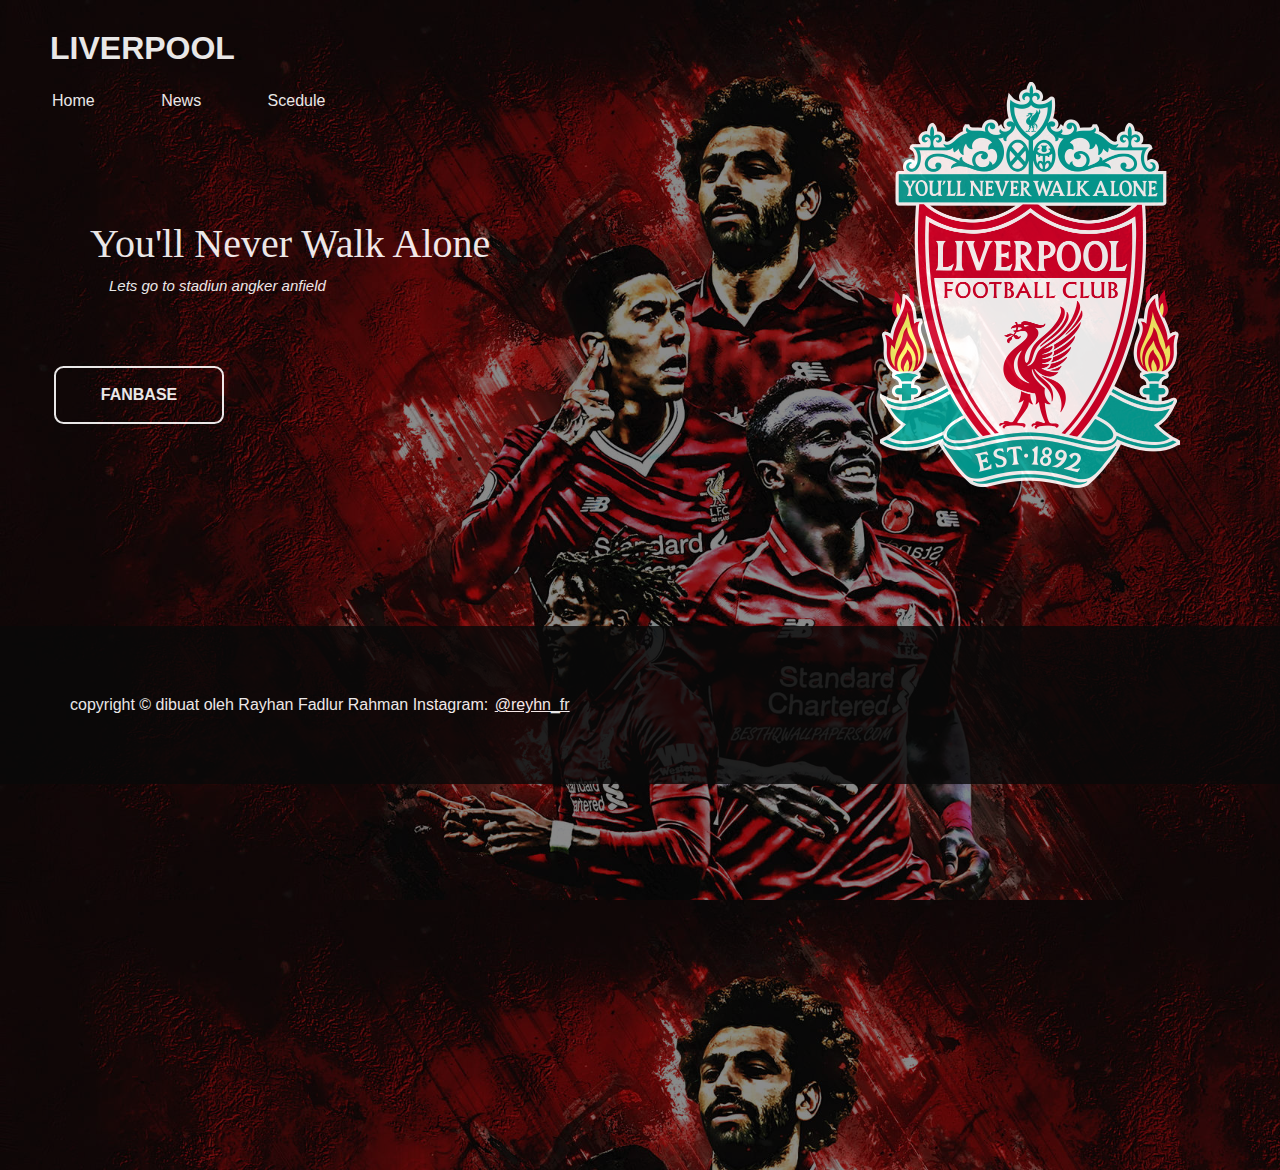
<file: index.html>
<html>
    <head>
        <link rel="stylesheet" href="style.css">
        <title>LIVERPOOL</title>
        <link rel="shortcut icon" 
        href="D:\Document\Kuliah\Praktikum Web\pngtree-vector-lightning-button-icon-png-image_537154.jpg">
    </head>
    <body>
        <div class='bghitam'></div>
            <header>
            <h1>LIVERPOOL</h1>
    </header>
        <div class="home">
            <a href=""><img src="img/zfoto1.png"></a>
        <nav>
            <a href="index.html" style="text-decoration: none;">Home</a>
            <a href="news.html"style="text-decoration: none;">News</a>
            <a href="scedule.html" style="text-decoration: none;">Scedule</a>
        </nav>
            <div class="besar">
                <p class="nama"></p>
                <p>You'll Never Walk Alone</p>
            </div>
                <div class="kecil">
                    <p class="sekali">Lets go to stadiun angker anfield</p>
                </div>
                    <a href="data.html" style="text-decoration: none;"><button class="abc kecap">Fanbase</button></a>
                </div>

                <script>
                    const aa = "user_login";
                    const aaa = document.querySelector(".nama");
                    const data = JSON.parse(localStorage.getItem(aa));
                    aaa.innerHTML = `Welcom  ${data.username}`;
                  </script>
        <footer>
            <div class="footer">
            <p>copyright &copy; dibuat oleh Rayhan Fadlur Rahman </a> Instagram: <a href="https://instagram.com/reyhn_fr">@reyhn_fr</a></p>
    
    </footer>
    </body>    
</html>
</file>
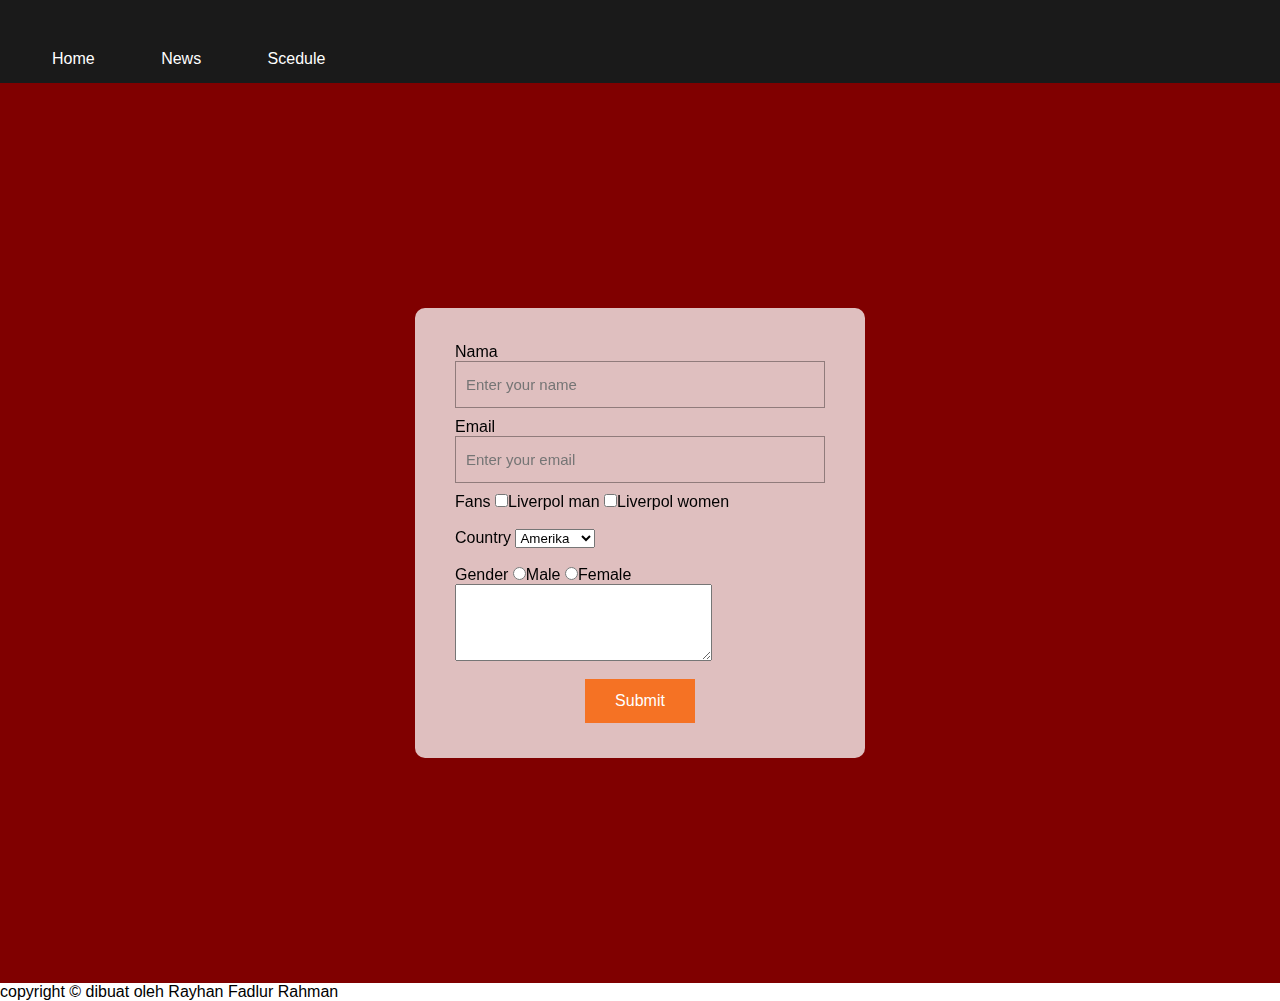
<file: data.html>
<html>
    <head>
        <link rel="stylesheet" href="css/z.css">
        <link rel="shortcut icon" 
        href="D:\Document\Kuliah\Praktikum Web\pngtree-vector-lightning-button-icon-png-image_537154.jpg">
    </head>
        <nav>
            <a href="index.html" style="text-decoration: none;">Home</a>
            <a href="news.html"style="text-decoration: none;">News</a>
            <a href="scedule.html" style="text-decoration: none;">Scedule</a>
        </nav>
            <div class="main-parent">
                <div class="form-wrap">
                    <form id="input-form">
                        <div class="user-details">
                            <div class="single-input">
                                <span class="details">Nama</span>
                                <input type="text" id="nama" placeholder="Enter your name" required>
                            </div>
                                <div class="single-input">
                                    <span class="details">Email</span>
                                    <input type="email" id="email" placeholder="Enter your email" required>
                                </div>
                            <div class="check-box">
                                <span class="details">Fans</span>
                                <input name="course" id="java" type="checkbox" value="Liverpol man">Liverpol man
                                <input name="course" id="python" type="checkbox" value="Liverpol women">Liverpol women
                             </div>
                             <br>
                                <div class="check-box">
                                    <span class="details">Country</span>
                                    <select name="kelas" id="kelas">
                                        <option value="Amerika">Amerika</option>
                                        <option value="Brazil">Brazil</option>
                                        <option value="Belgia">Belgia</option>
                                        <option value="German">German</option>
                                        <option value="Indonesia">Indonesia</option>
                                        <option value="Kanada">Kanada</option>
                                        <option value="Portugal">Portugas</option>
                                        <option value="Swiss">Swiss</option>
                                    </select>
                                </div>
                                <br>
                                    <div class="check-box">
                                        <span class="details">Gender</span>
                                        <input id="gender" type="radio" value="Male">Male
                                        <input id="gender" type="radio" value="Female">Female
                                    </div>
                                    <textarea name="reason" id="reason" cols="30" rows="5"></textarea>
                                </div>
                                <br>
                                    <div class="submit-button">
                                        <button class="button" type="submit" value="Submit">Submit</button>
                    </form>
            </div>
        </div>
        </div>
        <footer>
            <p>copyright &copy; dibuat oleh Rayhan Fadlur Rahman</p>
        </footer>
    </body>
    <script src="js/data.js"></script>
</html>
</file>
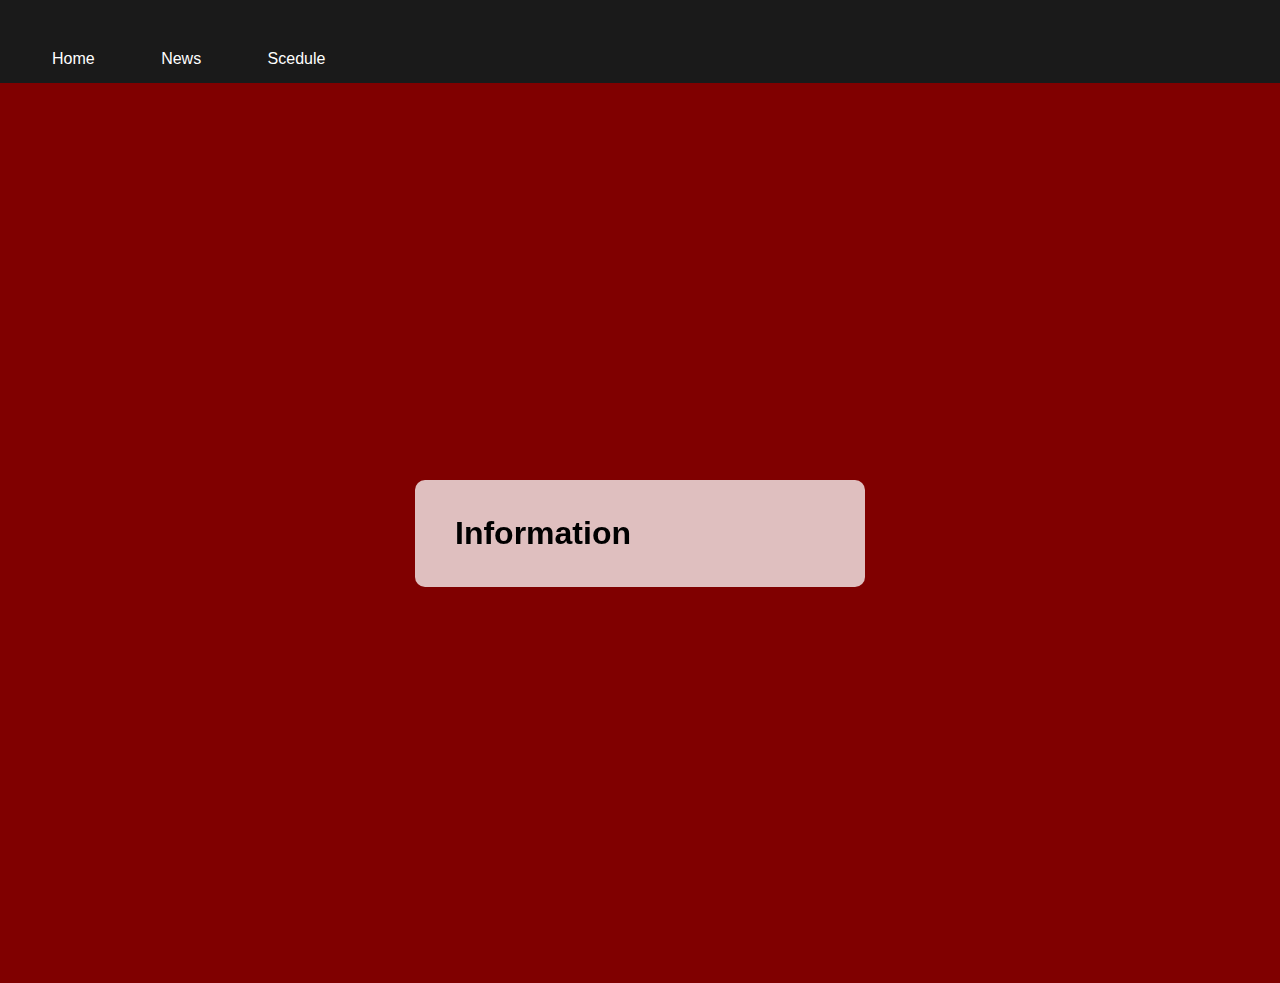
<file: datatampil.html>
<!DOCTYPE html>
<html lang="en">
<head>
<meta charset="UTF-8">
<title>Data</title>
<link rel="stylesheet" href="css/z.css">
</head>

<div class="home">
    <nav>
        <a href="index.html" style="text-decoration: none;">Home</a>
        <a href="news.html"style="text-decoration: none;">News</a>
        <a href="scedule.html" style="text-decoration: none;">Scedule</a>
    </nav>
        <div class="main-parent">
            <div class="form-wrap">
            <body class="bodyakun">
                <div class="details_data" id="data">
                <h1>Information</h1>
            </div>
            <script>
        const storageKey = 'data_course';
        const data = JSON.parse(sessionStorage.getItem(storageKey));
        const container = document.getElementById('data');
        const ul = document.createElement('ul');
        data.forEach((e) => {
        const li = document.createElement('li');
        li.innerHTML = `
        <strong>Name:</strong> ${e.nama}<br>
        <strong>Email:</strong> ${e.email}<br>
        <strong>Country:</strong> ${e.kelas}<br>
        <strong>Fans:</strong> ${e.course.join(', ')}<br>
        <strong>Gender:</strong> ${e.gender}<br>
        <strong>Comment:</strong> ${e.reason}<br>
        `;
        ul.appendChild(li);
        });
    container.appendChild(ul);
</script>
</div>
</div>
</body>
</html>
</file>
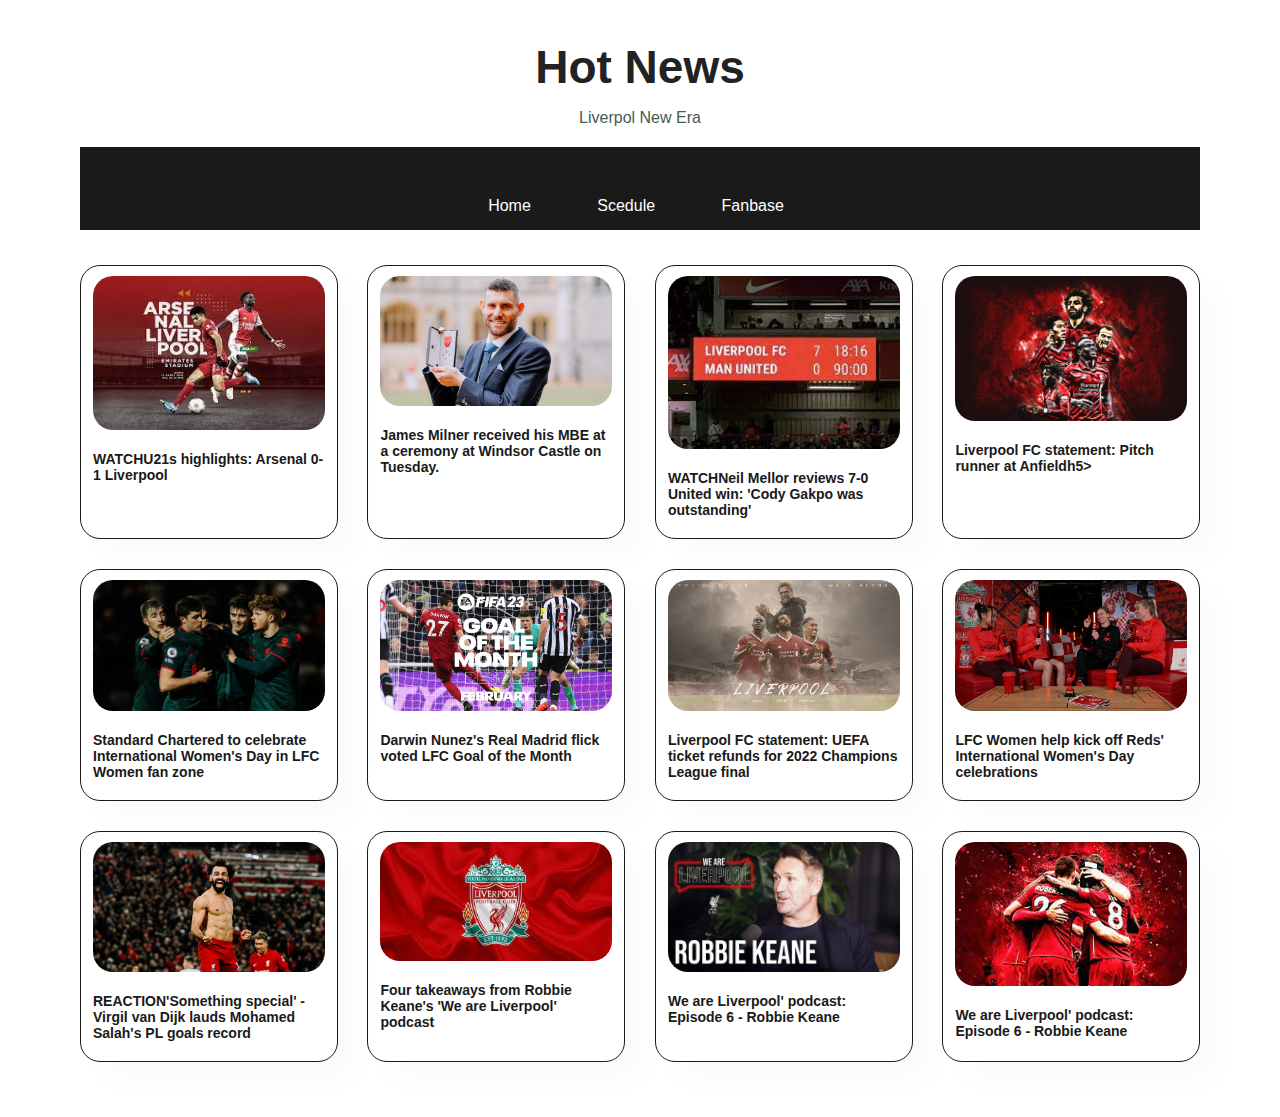
<file: news.html>
<!DOCTYPE html>
<html lang="en">
<head>
    <link rel="stylesheet" href="css/news.css">
    <link rel="stylesheet" href="https://pro.fontawesome.com/releases/v5.10.0/css/all.css" />
    <meta charset="UTF-8">
    <meta http-equiv="X-UA-Compatible" content="IE=edge">
    <meta name="viewport" content="width=device-width, initial-scale=1.0">
    <title>Hot Liverpool</title>
</head>
    <body>
        <section id="a1" class="a2">
            <h2>Hot News</h2>
            <p>Liverpol New Era</p>
            <nav>
                <a href="index.html" style="text-decoration: none;">Home</a>
                <a href="scedule.html" style="text-decoration: none;">Scedule</a>
                <a href="data.html" style="text-decoration: none;">Fanbase</a>
            </nav>
            <div class="a3">
                <div class="pro">
                    <img src="img/zfoto2.jpeg" alt="">
                    <div class="des">
                  
                        <h5>WATCHU21s highlights: Arsenal 0-1 Liverpool</h5>
                        <div class="star">

                        </div>
                    </div>
                </div>
                <div class="pro">
                    <img src="img/zfoto3.jpg" alt="">
                    <div class="des">
                        <h5>James Milner received his MBE at a ceremony at Windsor Castle on Tuesday.</h5>

                    </div>
                </div>
                <div class="pro">
                    <img src="img/zfoto4.jpeg" alt="">
                    <div class="des">
                     
                        <h5>WATCHNeil Mellor reviews 7-0 United win: 'Cody Gakpo was outstanding'
                        </h5>
                        <div class="star">

                        </div>
                    </div>
                </div>
                <div class="pro">
                    <img src="img/zfoto5.jpg" alt="">
                    <div class="des">
                  
                        <h5>Liverpool FC statement: Pitch runner at Anfieldh5>
                        <div class="star">

                        </div>
                    </div>
                </div>
                <div class="pro">
                    <img src="img/zfoto6.jpg" alt="">
                    <div class="des">
                        <h5>Standard Chartered to celebrate International Women's Day in LFC Women fan zone</h5>
                        <div class="star">
                        </div>
                    </div>
                </div>
                <div class="pro">
                    <img src="img/zfoto7.jpeg" alt="">
                    <div class="des">
                        <h5>Darwin Nunez's Real Madrid flick voted LFC Goal of the Month</h5>
                        <div class="star">
                        </div>
                    </div>
                </div>
                <div class="pro">
                    <img src="img/zfoto8.jpg" alt="">
                    <div class="des">
                        <h5>Liverpool FC statement: UEFA ticket refunds for 2022 Champions League final</h5>
                        <div class="star">

                        </div>
                    </div>
                </div>
                <div class="pro">
                    <img src="img/zfoto9.jpeg" alt="">
                    <div class="des">
                        <h5>LFC Women help kick off Reds' International Women's Day celebrations</h5>
                        <div class="star">
                        </div>
                    </div>
                </div>

                <div class="pro">
                    <img src="img/zfoto10.png" alt="">
                    <div class="des">
                        <h5>REACTION'Something special' - Virgil van Dijk lauds Mohamed Salah's PL goals record</h5>
                        <div class="star">
                        </div>
                    </div>
                </div>
                <div class="pro">
                    <img src="img/zfoto11.jpeg" alt="">
                    <div class="des">
                        <h5>Four takeaways from Robbie Keane's 'We are Liverpool' podcast</h5>
                        <div class="star">
                        </div>
                    </div>
                </div>
                <div class="pro">
                    <img src="img/zfoto12.png" alt="">
                    <div class="des">
                        <h5>We are Liverpool' podcast: Episode 6 - Robbie Keane</h5>
                        <div class="star">

                        </div>
                    </div>
                </div>
                <div class="pro">
                    <img src="img/zfoto13.jpeg" alt="">
                    <div class="des">
                        <h5>We are Liverpool' podcast: Episode 6 - Robbie Keane</h5>
                        <div class="star">
                        </div>
                    </div>
                </div>
            </div>
        </section>
</file>
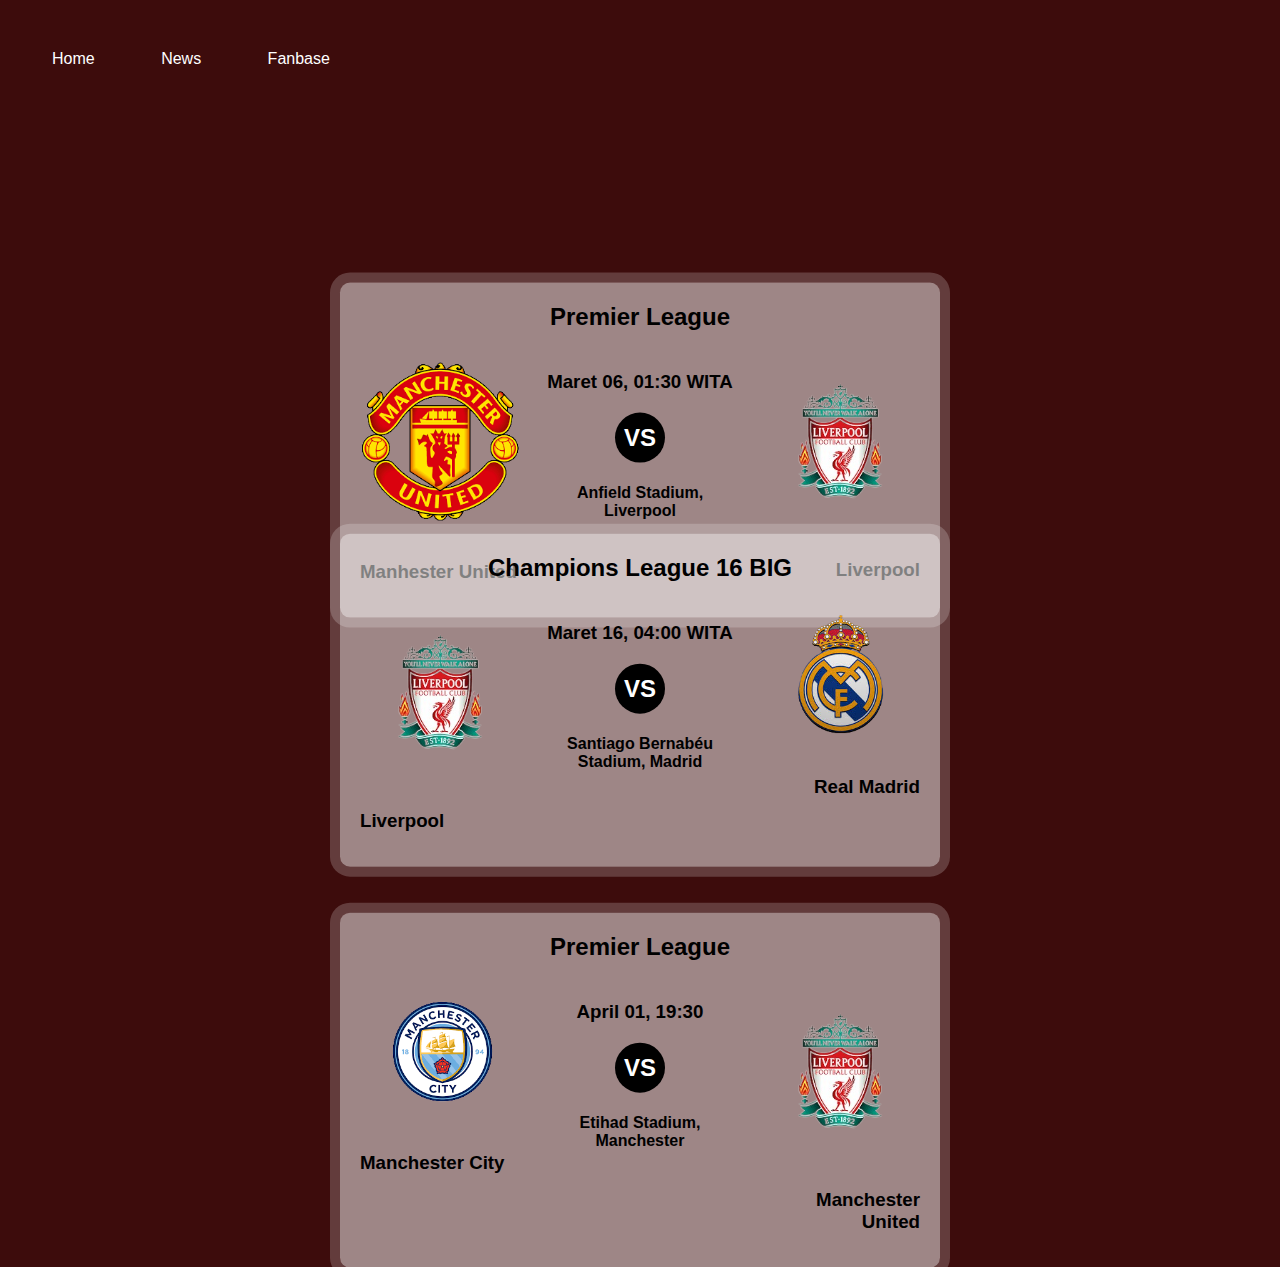
<file: scedule.html>
<!DOCTYPE html>
<html lang="en">
<head>
  <meta charset="UTF-8">
  <title>Scedule</title>
  <link rel="stylesheet" href="css/scedule.css">
</head>
<body>
  <nav>
    <a href="index.html" style="text-decoration: none;">Home</a>
    <a href="news.html"style="text-decoration: none;">News</a>
    <a href="data.html" style="text-decoration: none;">Fanbase</a>
</nav>
    <div class="doom">
      <h2>Premier League</h2>
        <div class="detail">
          <div class="juve">
            <img src="img/zfoto14.png" alt="">
            <h3 class="team">Manhester United</h3>
          </div>
            <div class="details">
              <h3 class="date">Maret 06, 01:30 WITA</h3>
              <h1 class="vs">VS</h1>
              <h4 class="vn">Anfield Stadium, Liverpool</h4>
            </div>
              <div class="mu">
               <img src="img/zfoto15.png" alt="">
              <h3 class="team">Liverpool</h3>
          </div>
        </div>
      </div>
<br>
<div>
    <div class="doo">
      <h2>Champions League 16 BIG</h2>
      <div class="detail">
        <div class="juve">
          <img src="img/zfoto15.png" alt="">
          <h3 class="team">Liverpool</h3>
        </div>
        <div class="details">
          <h3 class="date">Maret 16, 04:00 WITA </h3>
          <h1 class="vs">VS</h1>
          <h4 class="vn">Santiago Bernabéu Stadium, Madrid</h4>
        </div>
        <div class="mu">
          <img src="img/zfoto16.png" alt="">
          <h3 class="team"> Real Madrid </h3>
        </div>
      </div>
    </div>
  </div>
  <br><br><br>
<div>
    <div class="do">
      <h2>Premier League</h2>
      <div class="detail">
        <div class="juve">
          <img src="img/zfoto17.png" alt="">
          <h3 class="team">Manchester City</h3>
        </div>
        <div class="details">
          <h3 class="date">April 01, 19:30 </h3>
          <h1 class="vs">VS</h1>
          <h4 class="vn">Etihad Stadium, Manchester</h4>
        </div>
        <div class="mu">
          <img src="img/zfoto15.png" alt="">
          <h3 class="team">Manchester United</h3>
        </div>
      </div>
    </div>
  </div>
</body>
</html>
</file>
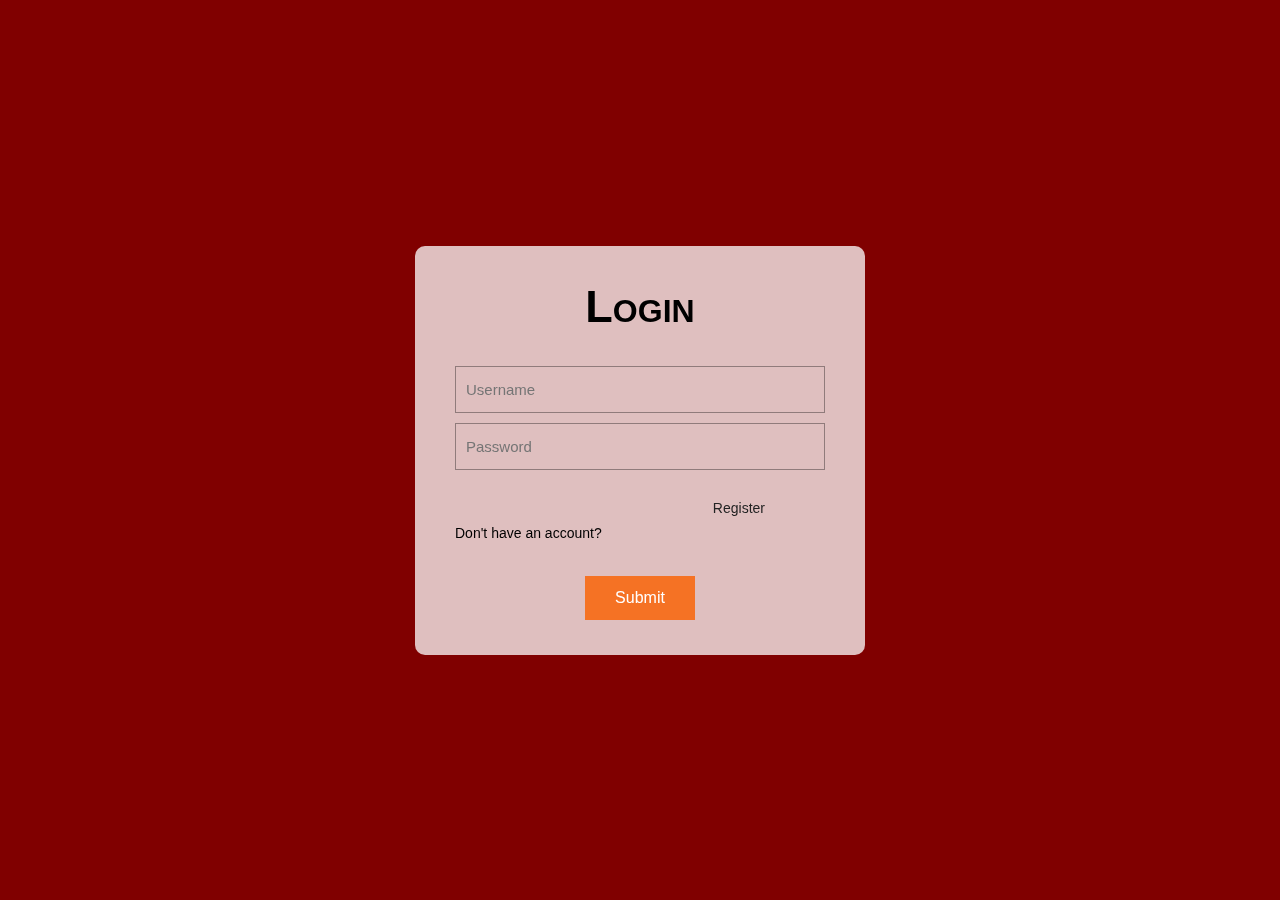
<file: zlogin.html>
<!DOCTYPE html>
<html lang="en">
  <head>
    <meta charset="UTF-8" />
    <meta http-equiv="X-UA-Compatible" content="IE=edge" />
    <meta name="viewport" content="width=device-width, initial-scale=1.0" />
    <link rel="stylesheet" href="css/z.css" />
  </head>
  <body>
    <div class="main-parent">
    <div class="form-wrap">
      <form>
        <h1>Login</h1>
        <br />
        <div class="isi">
          <div class="single-input">
            <input type="text" name="username" id="username" placeholder="Username" required />
          </div>
          <div class="single-input">
            <input type="password" name="password" id="password" placeholder="Password" required />
          </div>
          <p class="account-have">Don't have an account? <a href="zregis.html">Register</a></p>
         
          <div class="submit-button">
            <button class="button">Submit</button>
          </div>
        </div>
      </form>
    </div>
  </div>
  </body>
  <script src="js/zlog.js"></script>
</html>
</file>
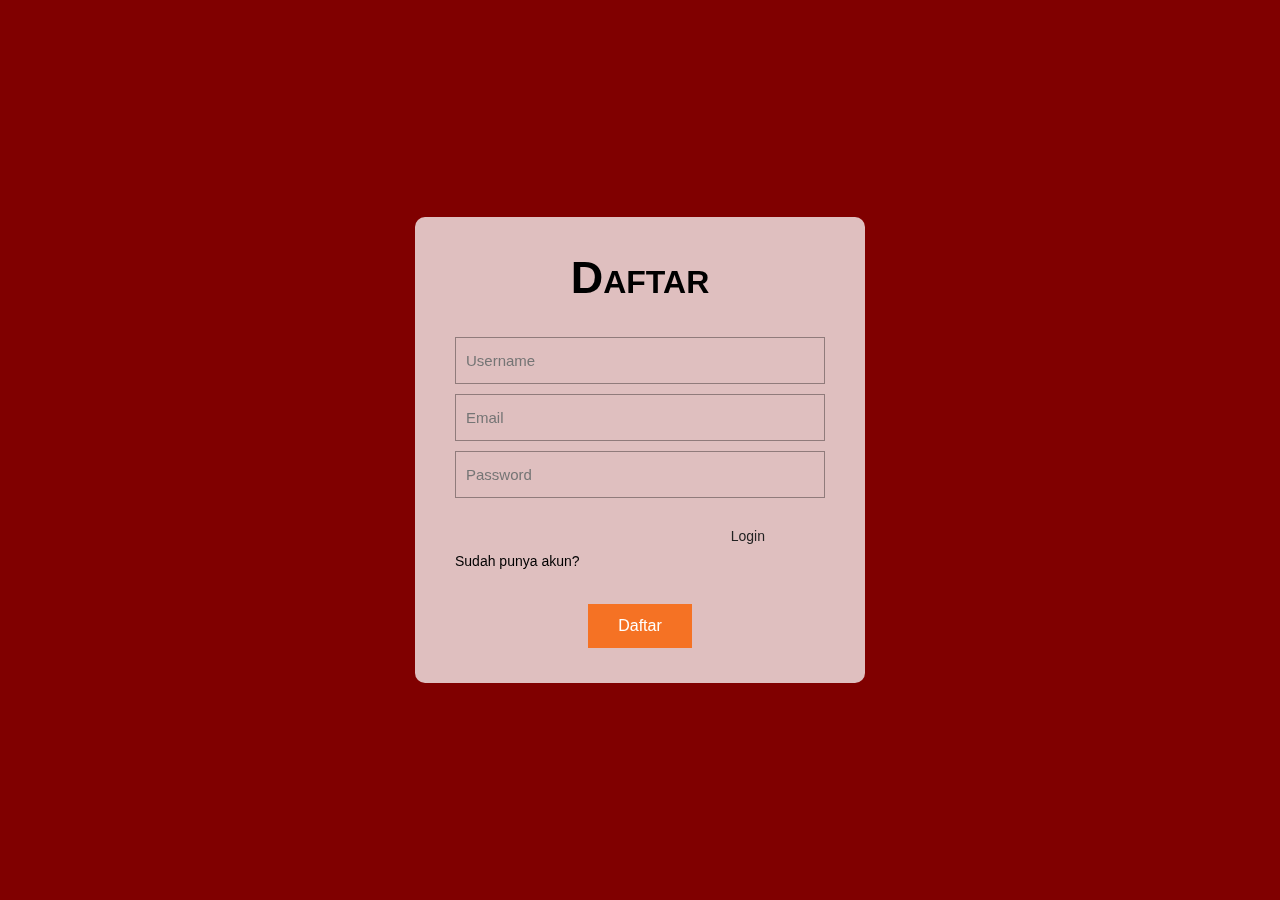
<file: zregis.html>
<!DOCTYPE html>
<html lang="en">
  <head>
    <meta charset="UTF-8" />
    <meta http-equiv="X-UA-Compatible" content="IE=edge" />
    <meta name="viewport" content="width=device-width, initial-scale=1.0" />
    <title>Stylixia</title>
    <link rel="stylesheet" href="css/z.css" />
  </head>
  <body>
    <div class="main-parent">
    <div class="form-wrap">
      <form>
        <h1>Daftar</h1>
        <br />
        <div class="isi">
          <div class="single-input">
            <input type="text" name="username" id="daf_username" placeholder="Username" required />
          </div>
          <div class="single-input">
            <input type="email" name="email" id="daf_email" placeholder="Email" required />
          </div>
          <div class="single-input">
            <input type="password" name="password" id="daf_password" placeholder="Password" required />
          </div>
          <p class="account-have">Sudah punya akun? <a href="zlogin.html">Login</a></p>

          <div class="submit-button">

            <button class="button" type="submit" id="daftar" name="register" value="register">Daftar</button>
          </div>
        </div>
      </form>
    </div>
    </div>
  </div>
  </body>
  <script src="js/zreg.js"></script>
</html>
</file>
<file: style.css>
*{
    margin: 0%;
    padding: 0;
    box-sizing: border-box;    
}

header{
    color: rgb(255, 255, 255); 
    font-family: 'Poppins',sans-serif;
    padding-left: 50px;
    padding-top: 30px;
    padding-bottom: 15px;   
}

.bghitam {
    background: black; 
    height: 130vh; 
    position: absolute; 
    top:0; left: 0; right: 0;
    opacity: 50%; 
    z-index: -3;
}

.home img {
        float: right; width:480px; padding-left: 80px;padding-right: 100px;
}

nav{
    font-family: 'Poppins',sans-serif;
    padding-left: 50px;
    padding-top: 10px;
    padding-bottom: 15px;
    float:left; 
}

a{
    color: rgb(255, 255, 255);
    padding: 60px;
    padding-left: 2px;
    padding-top: 10px; 
}

body{

        background-image: url(img/zfoto5.jpg); 
        background-size: cover; height: 90vh; 
        opacity: 90%; z-index: -2; 
        background-position: 0%;
}

.footer{
    font-family: 'Poppins',sans-serif;
    position: relative; 
    margin-top: 130px;
    padding: 70px;
    width: 100%; 

    background-color: rgb(8, 8, 8);;
    color: rgb(255, 255, 255);
}


.sekali{
    color: rgb(255, 255, 255);
    font-family: 'Poppins',sans-serif;
    font-style: italic;
    padding-top: 10px;
    padding-left: 29px;
    font-size: 15px;
}

.abc {
    box-sizing: border-box;
    -webkit-appearance: none;
    -moz-appearance: none;
    appearance: none;
    background-color: transparent;
    border: 2px solid #ffffff;
    border-radius: 0.6em;
    color: #ffffff;
    cursor: pointer;
    display: flex;
    align-self: center;
    font-size: 1rem;
    font-weight: 400;
    line-height: 1;
    margin: 54px;
    padding: 1.2em 2.8em;
    text-decoration: none;
    text-align: center;
    text-transform: uppercase;
    font-family: 'Poppins',sans-serif;
    font-weight: 700;
}

.abc:hover, .btn:focus {
    color: #000000;
    outline: 0;
}

.kecap {
    transition: box-shadow 300ms ease-in-out, color 300ms ease-in-out;
}

.kecap:hover {
    box-shadow: 0 0 40px 40px #ee0303 inset;
}


.join {
    transition: box-shadow 300ms ease-in-out, color 300ms ease-in-out;
}
.join:hover {
    box-shadow: 0 0 40px 40px #000000 inset;
}


.besar {
    text-align: left; 
    padding-left: 90px;
    padding-top: 120px; 
    color: white; 
    font-weight: lighter;
font-size: 40px;

}

.kecil {
    text-align: left; 
    padding-left: 80px;

    color: white; 
    font-weight: lighter;
font-size: 20px;

}
</file>
<file: css/z.css>
*
{
    margin: 0;
    padding: 0;
    box-sizing: border-box;
}
body
{
    font-family: "Open Sans",
    -apple-system, BlinkMacSystemFont, "Segoe UI", Roboto, Oxygen-Sans, Ubuntu, Cantarell, "Helvetica Neue", Helvetica, Arial, sans-serif;
}
.main-parent
{
    width: 100%;
    height: 100vh;
background-color: maroon;
    background-repeat: no-repeat;
    background-size: cover;
    background-position: top;
    display: flex;
    justify-content: center;
    align-items: center;
}
.main-parent .form-wrap
{
    width: 450px;
    background: rgb(255 255 255 / 75%);
    border-radius: 10px;
    padding: 35px 40px;
    backdrop-filter: blur(5px);
}
.form-wrap form h1
{
    font-family: 'Acme', sans-serif;
    font-variant: small-caps;
    font-size: 45px;
    text-align: center;
    margin-bottom: 15px;
}
.form-wrap form h1 span
{
    font-variant: small-caps;
    color: #f57224;
}
.form-wrap form .single-input input
{
    width: 100%;
    padding: 14px 10px;
    border: 1px solid rgba(0, 0, 0, 0.3521);
    outline: none;
    background: transparent;
    margin-bottom: 10px;
    font-size: 15px;
    font-family: 'Roboto', sans-serif;
}
.form-wrap form .submit-button
{
    text-align: center;
}
.form-wrap form .submit-button button.button
{
    padding: 13px 30px;
    background-color: #f57224;
    outline: none;
    border: none;
    color: #fff;
    font-family: 'Roboto', sans-serif;
    font-size: 16px;
    cursor: pointer;
}
.form-wrap form .account-have
{
    display: flex;
    justify-content: space-between;
    align-items: center;
    font-size: 14px;
    margin-top: 10px;
}
.form-wrap form .account-have a
{
    color: rgb(34, 34, 34);
    text-decoration: none;
}

nav{
    font-family: 'Poppins',sans-serif;
    padding-left: 50px;
    padding-top: 50px;
    padding-bottom: 15px;
    background-color: #1a1a1a;
  
  }
  a{
    color: rgb(255, 255, 255);
    padding: 60px;
    padding-left: 2px;
    padding-top: 10px; 
  }
</file>
<file: css/news.css>
* {
  margin: 0;
  padding: 0;
  box-sizing: border-box;
  font-family: "Spartan", sans-serif;
}

h1 {
  font-size: 50px;
  line-height: 64px;
  color: #222;
}

h2 {
  font-size: 46px;
  line-height: 54px;
  color: #222;
}

h4 {
  font-size: 20px;
  color: #222;
}

h6 {
  font-weight: 700;
  font-size: 12px;
}

p {
  font-size: 16px;
  color: #465b52;
  margin: 15px 0 20px 0;
}

.a2 {
  padding: 40px 80px;
}

#a1 {
  text-align: center;
}

.a3 {
  display: flex;
  justify-content: space-between;
  padding-top: 20px;
  flex-wrap: wrap;
}

.pro {
    width: 23%;
    min-width: 250px;
    padding: 10px 12px;
    border: 1px solid #1a1a1a;
    border-radius: 20px;
    cursor: pointer;
    box-shadow: 20px 20px 30px rgb(0, 0, 0, 0.02);
    margin: 15px 0;
    transition: 0.2s ease;
    position: relative;
}

.pro:hover {
  box-shadow: 20px 20px 30px rgb(0, 0, 0, 0.06);
}

.pro img {
  width: 100%;
  border-radius: 20px;
}

.pro .des {
  text-align: start;
  padding: 10px 0;
}

.pro .des span {
  color: #606063;
  font-size: 12px;
}

.pro .des h5 {
  padding-top: 7px;
  color: #1a1a1a;
  font-size: 14px;
}

.pro .des i {
  font-size: 12px;
  color: rgb(243, 181, 25)
}

span {
  font-size: 20px;
  color: red;
}

nav{
  font-family: 'Poppins',sans-serif;
  padding-left: 50px;
  padding-top: 50px;
  padding-bottom: 15px;
  background-color: #1a1a1a;

}
a{
  color: rgb(255, 255, 255);
  padding: 60px;
  padding-left: 2px;
  padding-top: 10px; 
}
</file>
<file: css/scedule.css>
body{
  margin:0;
  padding:0;
  font-family: 'Chivo', sans-serif;
  
  background-size: cover;
  background-color: #3d0c0c;
}
 
.doom{
  position: absolute;
  top:50%;
  left:50%;
  transform: translate(-50%, -50%);
  width: 600px;
  background: rgba(255,255,255,0.5);
  border-radius: 10px;
  overflow: hidden;
  transition: 0.5s;
  box-shadow: 0 0 0 10px rgba(255,255,255,0.2)
}
 
.doom:hover{
  background: #fff;
  box-shadow: 0 0 0 10px rgba(255,255,255,0.2)
}
 
.doom:before{
  content: '';
  position: absolute;
  bottom: -74%;
  left: -120%;
  width: 100%;
  height: 100%;
  background: #c62bff;
  transition: 0.5s;
  z-index: -1;
  box-sizing: border-box;
  border-top: 5px solid #f2473e;
  transform: skewX(-5deg);
}
 
.doom:hover:before{
  left: -50%;
}
 
.doom:after{
  content: '';
  position: absolute;
  bottom: -74%;
  right: -120%;
  width: 100%;
  height: 100%;
  background: #ff0000;
  transition: 0.5s;
  z-index: -1;
  box-sizing: border-box;
  border-top: 5px solid #c62bff;
  transform: skewX(-5deg);
}
 
.doom:hover:after{
  right:-50%;
}
 
.doom h2{
  width: 100%;
  margin: 0;
  padding: 20px;
  text-align: center;
  box-sizing: border-box;
  transition: 0.5s;
}
 
.doom:hover h2{
  background: #42b6ff;
}

.doo{
  position: absolute;
  top:700px;
  left:50%;
  transform: translate(-50%, -50%);
  width: 600px;
  background: rgba(255,255,255,0.5);
  border-radius: 10px;
  overflow: hidden;
  transition: 0.5s;
  box-shadow: 0 0 0 10px rgba(255,255,255,0.2)
}
 
.doo:hover{
  background: #fff;
  box-shadow: 0 0 0 10px rgba(255,255,255,0.2)
}
 
.doo:before{
  content: '';
  position: absolute;
  bottom: -74%;
  left: -120%;
  width: 100%;
  height: 100%;
  background: #c62bff;
  transition: 0.5s;
  z-index: -1;
  box-sizing: border-box;
  border-top: 5px solid #f2473e;
  transform: skewX(-5deg);
}
 
.doo:hover:before{
  left: -50%;
}
 
.doo:after{
  content: '';
  position: absolute;
  bottom: -74%;
  right: -120%;
  width: 100%;
  height: 100%;
  background: #ff0000;
  transition: 0.5s;
  z-index: -1;
  box-sizing: border-box;
  border-top: 5px solid #c62bff;
  transform: skewX(-5deg);
}
 
.doo:hover:after{
  right:-50%;
}
 
.doo h2{
  width: 100%;
  margin: 0;
  padding: 20px;
  text-align: center;
  box-sizing: border-box;
  transition: 0.5s;
}
 
.doo:hover h2{
  background: #42b6ff;
}

.do{
  position: absolute;
  top:1090px;
  left:50%;
  transform: translate(-50%, -50%);
  width: 600px;
  background: rgba(255,255,255,0.5);
  border-radius: 10px;
  overflow: hidden;
  transition: 0.5s;
  box-shadow: 0 0 0 10px rgba(255,255,255,0.2)
}
 
.do:hover{
  background: #fff;
  box-shadow: 0 0 0 10px rgba(255,255,255,0.2)
}
 
.do:before{
  content: '';
  position: absolute;
  bottom: -74%;
  left: -120%;
  width: 100%;
  height: 100%;
  background: #c62bff;
  transition: 0.5s;
  z-index: -1;
  box-sizing: border-box;
  border-top: 5px solid #f2473e;
  transform: skewX(-5deg);
}
 
.do:hover:before{
  left: -50%;
}
 
.do:after{
  content: '';
  position: absolute;
  bottom: -74%;
  right: -120%;
  width: 100%;
  height: 100%;
  background: #ff0000;
  transition: 0.5s;
  z-index: -1;
  box-sizing: border-box;
  border-top: 5px solid #c62bff;
  transform: skewX(-5deg);
}
 
.do:hover:after{
  right:-50%;
}
 
.do h2{
  width: 100%;
  margin: 0;
  padding: 20px;
  text-align: center;
  box-sizing: border-box;
  transition: 0.5s;
}
 
.do:hover h2{
  background: #42b6ff;
}
 
.detail{
  position: relative;
}
 
.vs{
  width: 50px;
  height: 50px;
  font-size: 24px;
  border-radius: 50%;
  background: #000;
  color: #fff;
  text-align: center;
  line-height: 50px;
  margin:20px auto;
}
 
.date{
  margin:20px 0 0;
}
 
.juve{
  width: 200px;
  float: left;
  padding: 10px 20px 20px;
  box-sizing: border-box;
  text-align: center;
}
 
.mu{
  width: 200px;
  float: left;
  padding: 10px 20px 20px;
  box-sizing: border-box;
  text-align: center;
}
 
.juve img, .mu img{
  width: 100%;
}
 
h3.team{
  padding: 15px 0 0;
  margin-bottom: 15px;
  text-align: right;
}
 
.juve h3.team{
  text-align: left;
  transform: 0.5s;
}
 
.doom:hover .juve h3.team{
  color:#fff7f7;
}
 
.details{
  width: 200px;
  min-height: 200px;
  float: left;
  text-align: center;
}

nav{
  font-family: 'Poppins',sans-serif;
  padding-left: 50px;
  padding-top: 50px;
  padding-bottom: 15px;
  float:left; 
}
a{
  color: rgb(255, 255, 255);
  padding: 60px;
  padding-left: 2px;
  padding-top: 10px; 
}
</file>
